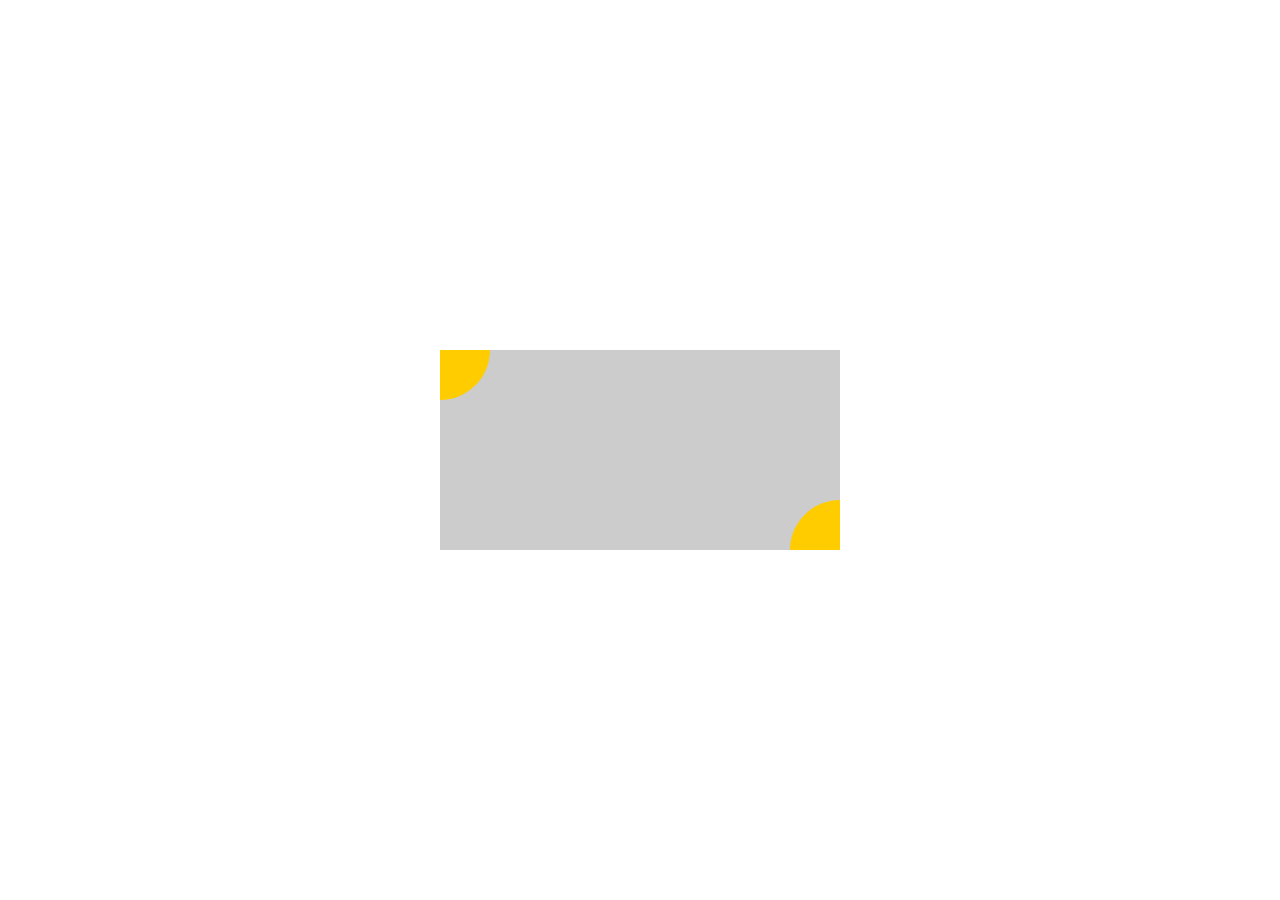
<file: task04/index.html>
<!DOCTYPE html>
<html>
<head>
    <title>任务四：定位和居中问题</title>
    <meta charset="utf-8">
    <link rel="stylesheet" type="text/css" href="task04.css">
</head>
<body>
    <div class="container">
        <div id="circle1"></div>
        <div id="circle2"></div>
    </div>
</body>
</html>
</file>
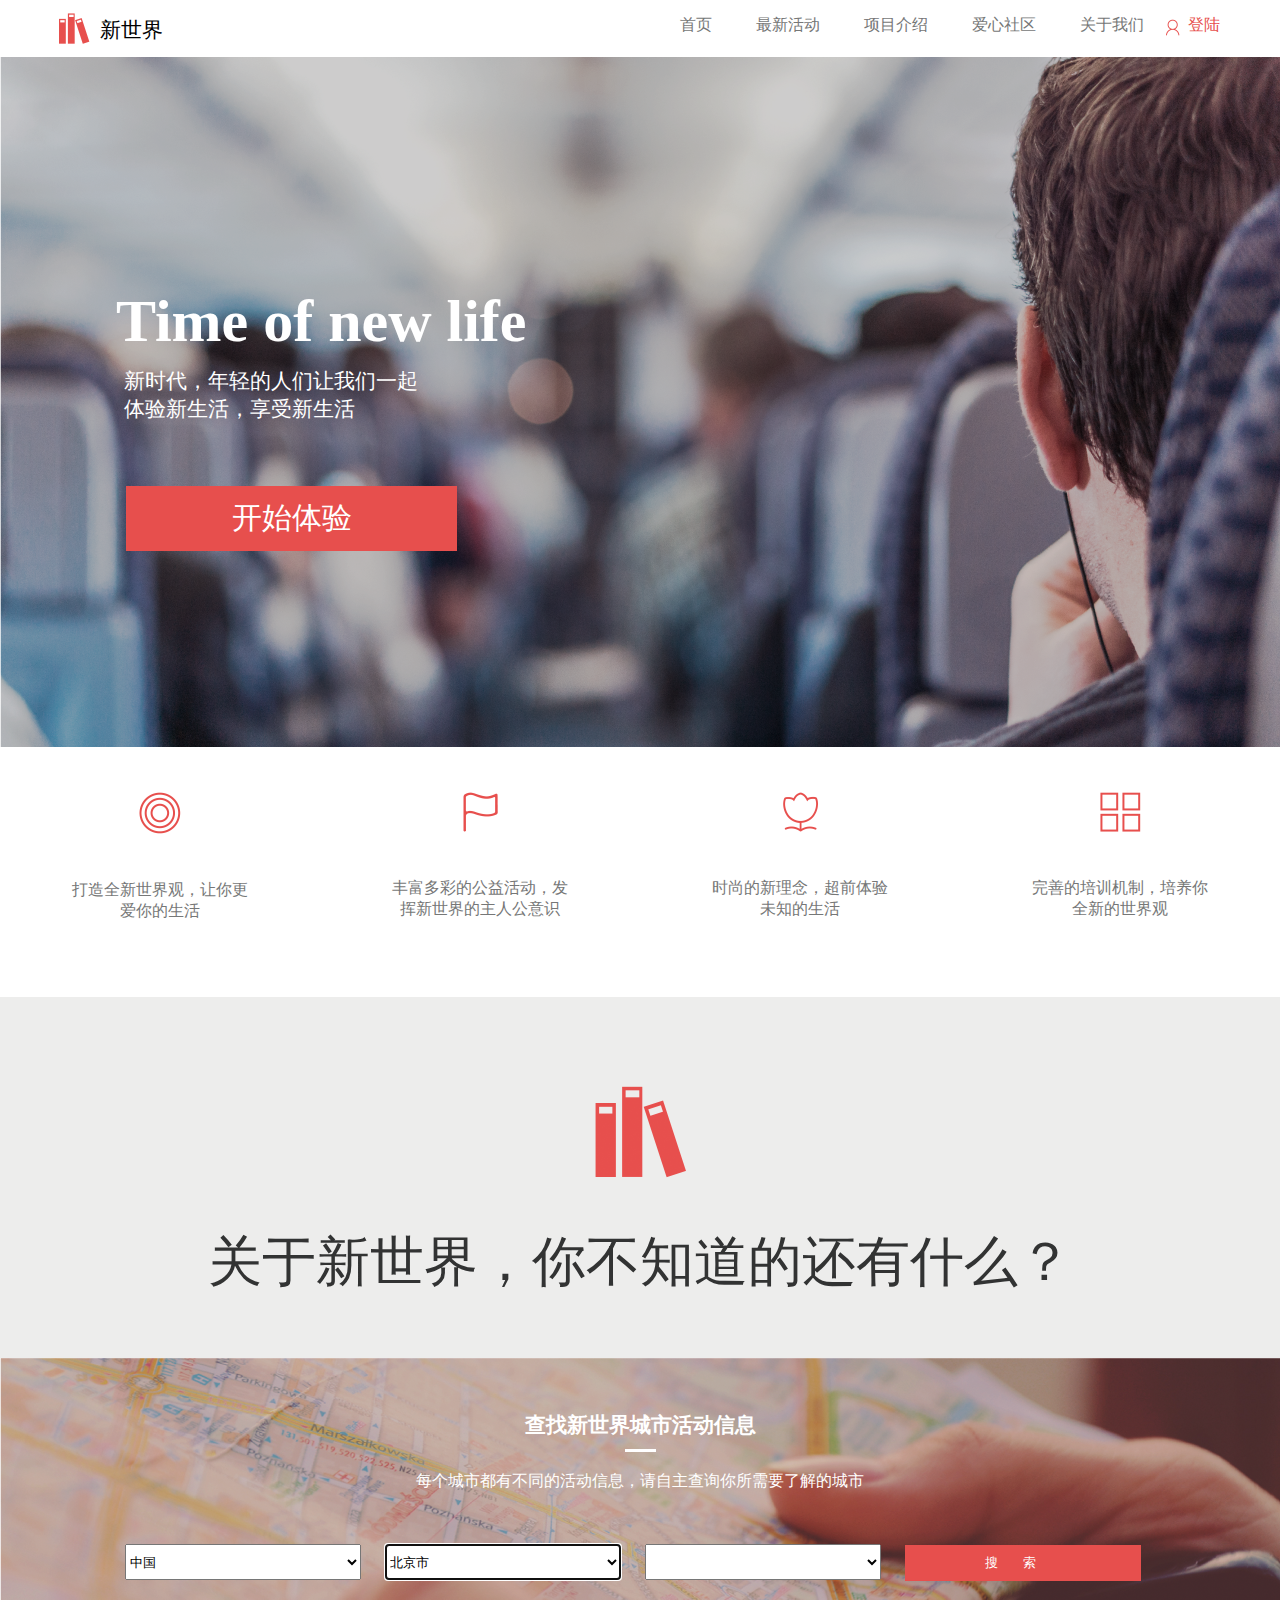
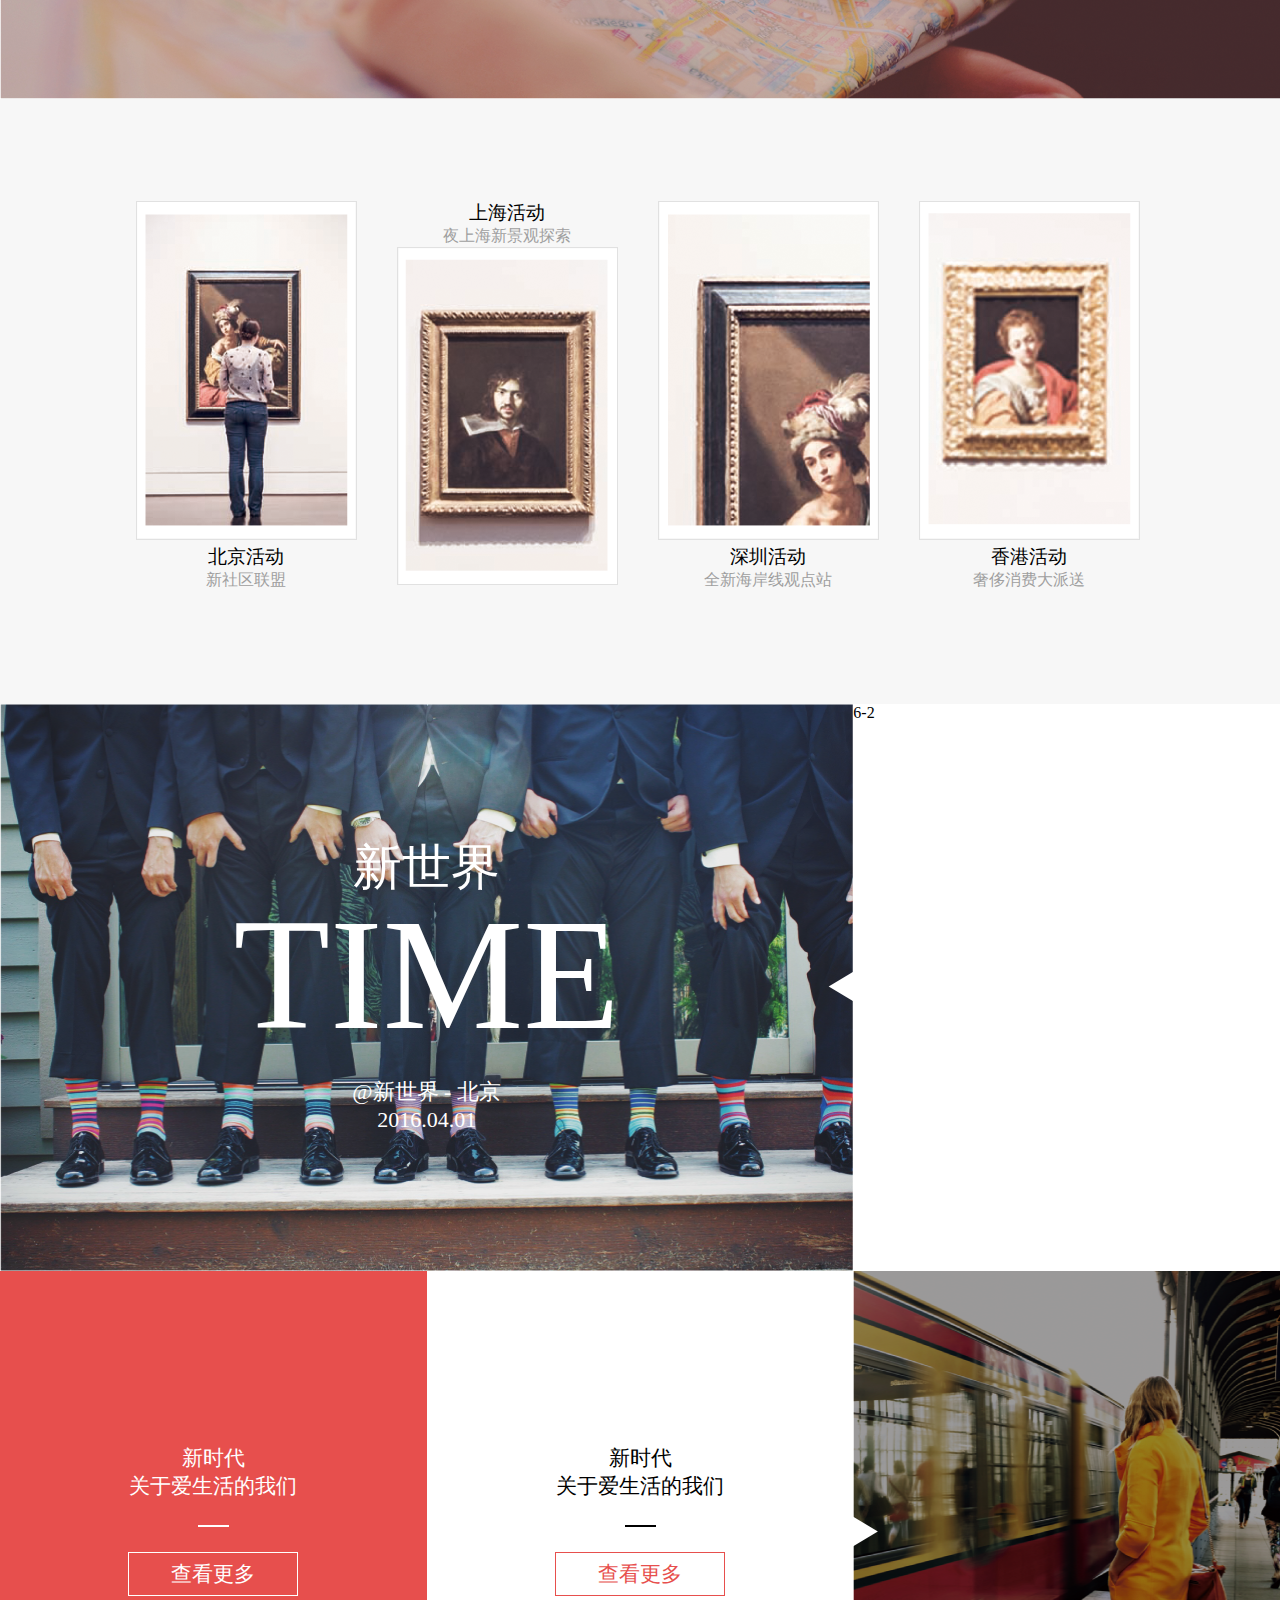
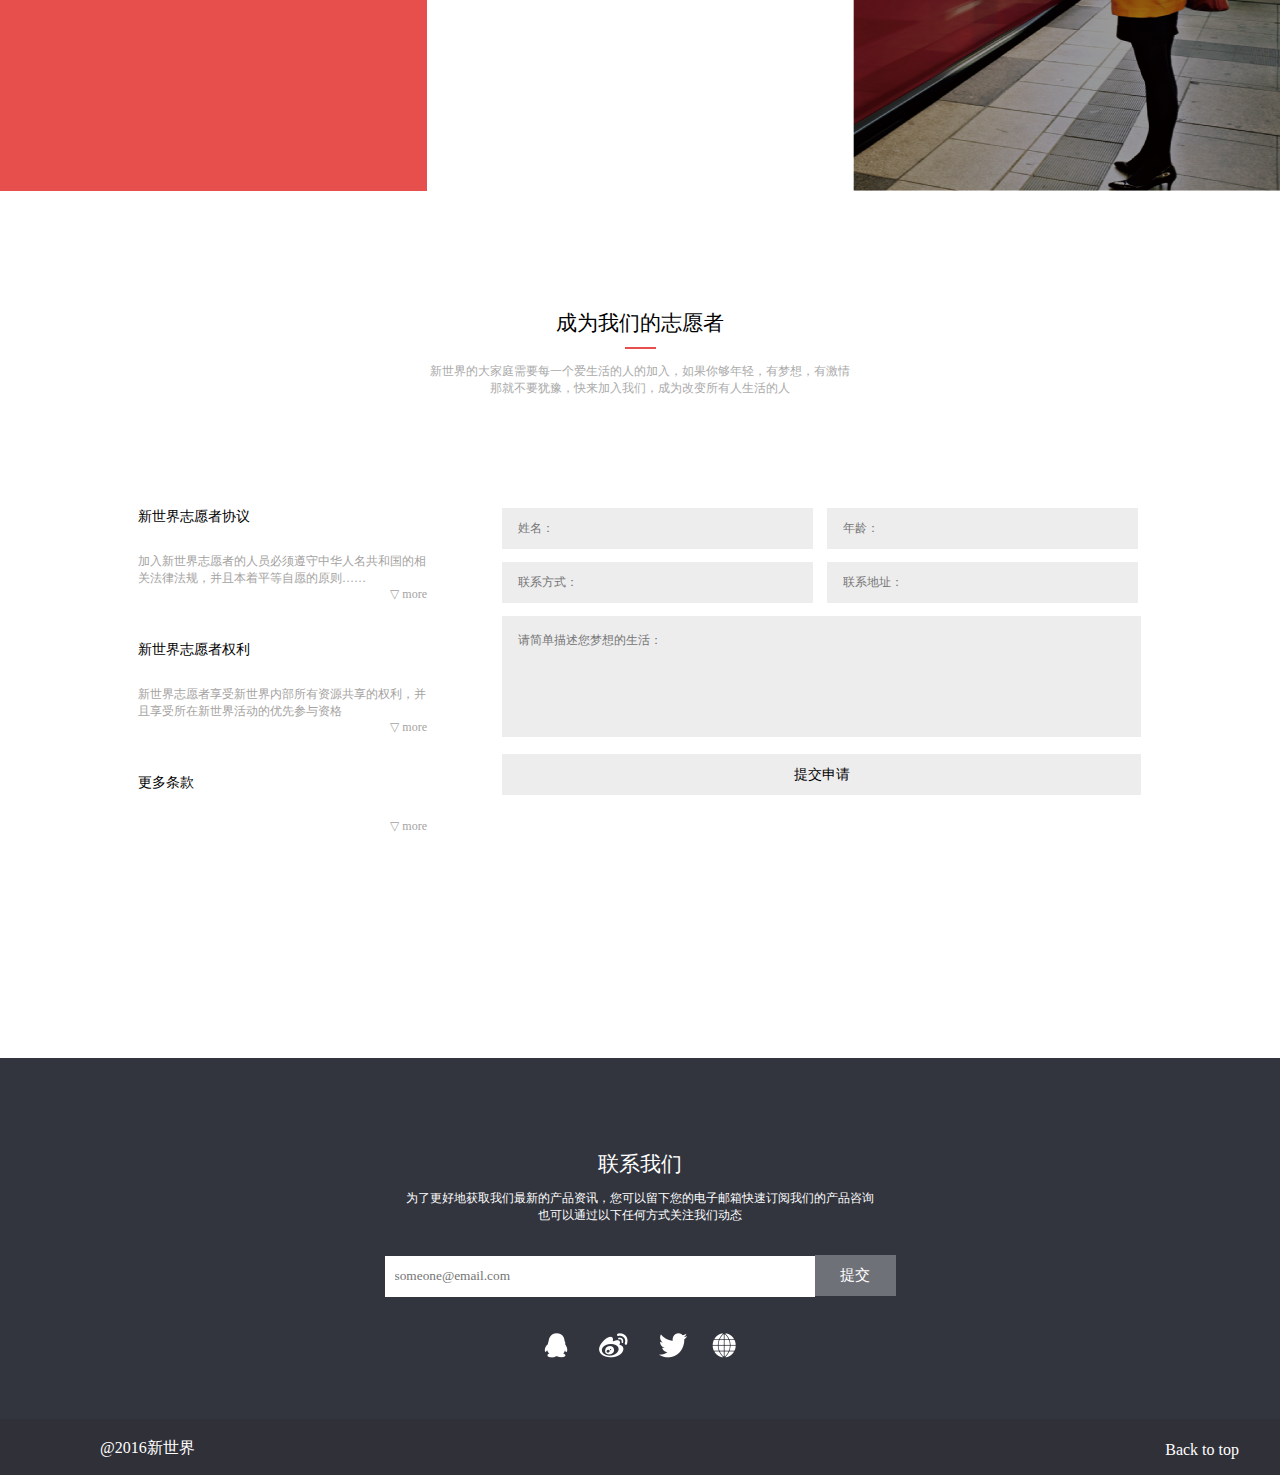
<file: task07/index.html>
<!DOCTYPE html>
<html lang="en">
<head>
    <meta charset="UTF-8">
    <title>实现常见的技术产品官网的页面架构及样式布局</title>
    <link rel="stylesheet" type="text/css" href="css/reset.css">
    <link rel="stylesheet" type="text/css" href="css/main.css">
</head>
<body>
    <div id="page-wrapper">
        <header>
            <nav>
                <img src="images/logo.png" alt="">
                <span>新世界</span>
                <ul>
                    <li><a href="">首页</a></li>
                    <li><a href="">最新活动</a></li>
                    <li><a href="">项目介绍</a></li>
                    <li><a href="">爱心社区</a></li>
                    <li><a href="">关于我们</a></li>
                    <li><a href="">登陆</a></li>
                </ul>
            </nav>
            <img src="images/login.png" alt="">
        </header>

        <section>
            <h1>Time of new life</h1>
            <p>新时代，年轻的人们让我们一起体验新生活，享受新生活</p>
            <div id="btn1" class="btn">
                开始体验
            </div>
        </section>

        <section>
            <div>
                <img src="images/pic2-1.png" alt="">
                <p>打造全新世界观，让你更爱你的生活</p>
            </div>
            <div>
                <img src="images/pic2-2.png" alt="">
                <p>丰富多彩的公益活动，发挥新世界的主人公意识</p>
            </div>
            <div>
                <img src="images/pic2-3.png" alt="">
                <p>时尚的新理念，超前体验未知的生活</p>
            </div>
            <div>
                <img src="images/pic2-4.png" alt="">
                <p>完善的培训机制，培养你全新的世界观</p>
            </div>
        </section>

        <section>
            <img src="images/pic3.png" alt="">
            <p>关于新世界，你不知道的还有什么？</p>
        </section>

        <section>
            <h2>查找新世界城市活动信息</h2>
            <span></span>
            <p>每个城市都有不同的活动信息，请自主查询你所需要了解的城市</p>
            <div id="query-bar">
                <select name="" id="">
                    <option value="">中国</option>
                    <option value="">香港</option>
                    <option value="">澳门</option>
                    <option value="">台湾</option>
                </select>

                <select name="" id="" autofocus="autofocus">
                    <option value="">北京市</option>
                    <option value="">天津市</option>
                    <option value="">河北省</option>
                    <option value="">陕西省</option>
                    <option value="">内蒙古自治区</option>
                    <option value="">辽宁省</option>
                </select>

                <select name="" id=""></select>

                <button>搜索</button>
            </div>
        </section>

        <section>
            <div>
                <div class="pic-container">
                    <img src="images/pic5-1.png" alt="">
                    <h3>北京活动</h3>
                    <p>新社区联盟</p>
                </div>
                <div class="pic-container">
                    <h3>上海活动</h3>
                    <p>夜上海新景观探索</p>
                    <img src="images/pic5-2.png" alt="">
                </div>
                <div class="pic-container">
                    <img src="images/pic5-3.png" alt="">
                    <h3>深圳活动</h3>
                    <p>全新海岸线观点站</p>
                </div>
                <div class="pic-container">
                    <img src="images/pic5-4.png" alt="">
                    <h3>香港活动</h3>
                    <p>奢侈消费大派送</p>
                </div>
            </div>
        </section>
        
        <section>
            <div>
                <p>新世界</p>
                <p>TIME</p>
                <p>@新世界 - 北京<br>2016.04.01</p>
                <img src="images/pic6-2.png" alt="">
            </div>

            <div>6-2</div>
        </section>

        <section>
            <div>
                <p>新时代<br>关于爱生活的我们</p>
                <span></span>
                <button>查看更多</button>
            </div>
            <div>
                <p>新时代<br>关于爱生活的我们</p>
                <span></span>
                <button>查看更多</button>
            </div>
            <div><img src="images/pic7-2.png" alt=""></div>
        </section>

        <section>
            <div>
                <h2>成为我们的志愿者</h2>
                <span></span>
                <p>新世界的大家庭需要每一个爱生活的人的加入，如果你够年轻，有梦想，有激情<br>那就不要犹豫，快来加入我们，成为改变所有人生活的人</p>
            </div>
            <form action="">
                <input type="text" placeholder="姓名：">
                <input type="text" placeholder="年龄：">
                <input type="text" placeholder="联系方式：">
                <input type="text" placeholder="联系地址：">
                <textarea name="" id="" placeholder="请简单描述您梦想的生活："></textarea>
                <button>提交申请</button>
            </form>
            <div>
                <div>
                    <h3>新世界志愿者协议</h3>
                    <p>加入新世界志愿者的人员必须遵守中华人名共和国的相关法律法规，并且本着平等自愿的原则……</p>
                    <p><a href="">▽ more</a></p>
                </div>
                <div>
                    <h3>新世界志愿者权利</h3>
                    <p>新世界志愿者享受新世界内部所有资源共享的权利，并且享受所在新世界活动的优先参与资格</p>
                    <p><a href="">▽ more</a></p>
                </div>
                <div>
                    <h3>更多条款</h3>
                    <p><a href="">▽ more</a></p>
                </div>
            </div>
        </section>

        <section>
            <h2>联系我们</h2>
            <p>为了更好地获取我们最新的产品资讯，您可以留下您的电子邮箱快速订阅我们的产品咨询<br>也可以通过以下任何方式关注我们动态</p>
            <form class="contact-bar">
                <input type="email" placeholder="someone@email.com">
                <button type="submit">提交</button>
            </form>
            <div>
                <a href=""><img src="images/pic9-1.png" alt=""></a>
                <a href=""><img src="images/pic9-2.png" alt=""></a>
                <a href=""><img src="images/pic9-3.png" alt=""></a>
                <a href=""><img src="images/pic9-4.png" alt=""></a>
            </div>
        </section>

        <footer>
            <span>@2016新世界</span>
            <a href="#">Back to top</a>
        </footer>
    </div>
</body>
</html>
</file>
<file: task04/task04.css>
div.container {
    width: 400px;
    height: 200px;
    background-color: #ccc;
    overflow: hidden;
    position: absolute;
    top: 50%;
    margin-top: -100px;
    left: 50%;
    margin-left: -200px;
}
#circle1,
#circle2 {
    background-color: #fc0;
    width: 100px;
    height: 100px;
    border-radius: 50px;
    position: absolute;
}
#circle1 {
    top: -50px;
    left: -50px;
}
#circle2 {
    bottom: -50px;
    left: 350px;
}
</file>
<file: task07/css/main.css>
@charset "UTF-8";
#page-wrapper {
  min-width: 1280px;
  /*display: flex;*/ }

header {
  height: 57px;
  width: 100%;
  position: relative; }
  header nav {
    height: 100%; }
    header nav img {
      margin-left: 59px;
      margin-top: 13px; }
    header nav span {
      display: inline-block;
      position: absolute;
      top: 16px;
      left: 100px;
      font-size: 21px;
      font-family: "黑体"; }
    header nav ul {
      list-style: none;
      float: right;
      display: inline-block;
      height: 100%;
      margin-right: 40px; }
      header nav ul li {
        display: inline-block;
        padding: 15px 20px; }
        header nav ul li a {
          color: #767777;
          text-decoration: none; }
      header nav ul li:last-child a {
        color: #e74f4d; }
  header > img {
    position: absolute;
    top: 19px;
    right: 100px; }

section:nth-of-type(1) {
  width: 100%;
  height: 690px;
  background-image: url("../images/pic1.png");
  background-size: 100% 100%;
  color: #fff;
  position: relative; }
  section:nth-of-type(1) h1 {
    font-size: 60px;
    position: absolute;
    left: 116px;
    top: 230px; }
  section:nth-of-type(1) p {
    font-size: 21px;
    width: 294px;
    position: absolute;
    left: 124px;
    top: 310px; }
  section:nth-of-type(1) #btn1 {
    width: 331px;
    height: 65px;
    background-color: #e74f4d;
    font-size: 30px;
    position: absolute;
    left: 126px;
    top: 429px; }

.btn {
  display: flex;
  justify-content: center;
  align-items: center;
  cursor: pointer; }

section:nth-of-type(2) {
  width: 100%;
  height: 250px;
  display: flex;
  justify-content: space-between; }
  section:nth-of-type(2) div {
    display: inline-block;
    width: 100%;
    color: #767777;
    /*@include testborder;*/
    /*display: flex;*/ }
    section:nth-of-type(2) div img {
      display: block;
      margin-top: 45px;
      margin-left: auto;
      margin-right: auto; }
    section:nth-of-type(2) div p {
      width: 176px;
      text-align: center;
      margin-top: 46px;
      margin-left: auto;
      margin-right: auto; }

section:nth-of-type(3) {
  width: 100%;
  height: 361px;
  background-color: #ededec;
  padding-top: 89px; }
  section:nth-of-type(3) img {
    display: block;
    margin-left: auto;
    margin-right: auto; }
  section:nth-of-type(3) p {
    color: #323333;
    font-size: 54px;
    font-family: "黑体";
    text-align: center;
    margin-top: 48px; }

section:nth-of-type(4) {
  width: 100%;
  height: 341px;
  position: relative;
  background-image: url("../images/pic4.png");
  background-size: 100% 100%;
  color: #fff;
  padding-top: 53px; }
  section:nth-of-type(4) h2 {
    text-align: center;
    font-size: 21px; }
  section:nth-of-type(4) p {
    text-align: center;
    margin-top: 19px; }
  section:nth-of-type(4) div#query-bar {
    margin-top: 52px;
    width: 1030px;
    display: block;
    margin-left: auto;
    margin-right: auto; }
    section:nth-of-type(4) div#query-bar select,
    section:nth-of-type(4) div#query-bar button {
      width: 236px;
      height: 36px; }
    section:nth-of-type(4) div#query-bar select {
      margin-right: 20px; }
    section:nth-of-type(4) div#query-bar button {
      background-color: #e74f4d;
      color: #fff;
      border: 0;
      letter-spacing: 25px;
      text-align: center; }
  section:nth-of-type(4) span {
    width: 31px;
    border-top: 3px #fff solid;
    display: block;
    margin-left: auto;
    margin-right: auto;
    margin-top: 10px; }

section:nth-of-type(5) {
  width: 100%;
  height: 605px;
  background-color: #f7f7f7;
  padding-top: 101px; }
  section:nth-of-type(5) > div {
    width: 1009px;
    display: block;
    margin-left: auto;
    margin-right: auto; }
    section:nth-of-type(5) > div div.pic-container {
      display: inline-block; }
      section:nth-of-type(5) > div div.pic-container h3 {
        font-weight: normal;
        text-align: center; }
      section:nth-of-type(5) > div div.pic-container p {
        color: #9f9f9f;
        text-align: center; }
      section:nth-of-type(5) > div div.pic-container img {
        border: 1px solid #e1e1e1; }
    section:nth-of-type(5) > div div.pic-container:nth-of-type(-n+3) {
      margin-right: 36px; }

section:nth-of-type(6) {
  display: flex;
  width: 100%;
  height: 567px; }
  section:nth-of-type(6) div:nth-of-type(1) {
    flex: 2;
    color: #fff;
    background-image: url("../images/pic6-1.png");
    background-size: 100% 100%;
    position: relative; }
    section:nth-of-type(6) div:nth-of-type(1) p {
      text-align: center; }
    section:nth-of-type(6) div:nth-of-type(1) p:nth-of-type(1) {
      font-size: 49px;
      margin-top: 131px; }
    section:nth-of-type(6) div:nth-of-type(1) p:nth-of-type(2) {
      font-size: 158px;
      margin-top: 11px;
      padding: 0;
      line-height: 126px; }
    section:nth-of-type(6) div:nth-of-type(1) p:nth-of-type(3) {
      font-size: 22px;
      margin-top: 39px; }
    section:nth-of-type(6) div:nth-of-type(1) img {
      position: absolute;
      top: 267px;
      right: -1px; }
  section:nth-of-type(6) div:nth-of-type(2) {
    flex: 1; }

section:nth-of-type(7) {
  width: 100%;
  height: 520px;
  display: flex; }
  section:nth-of-type(7) > div {
    flex: 1;
    font-size: 21px;
    text-align: center;
    padding-top: 173px; }
    section:nth-of-type(7) > div span {
      display: block;
      width: 31px;
      display: block;
      margin-left: auto;
      margin-right: auto;
      margin-top: 25px;
      margin-bottom: 25px;
      border-top: 2px solid #fff; }
    section:nth-of-type(7) > div button {
      width: 170px;
      height: 44px;
      border: 0;
      cursor: pointer;
      font-size: 21px; }
  section:nth-of-type(7) div:nth-of-type(1) {
    background-color: #e74f4d;
    color: #fff; }
    section:nth-of-type(7) div:nth-of-type(1) button {
      border: #fff 1px solid;
      background-color: #e74f4d;
      color: #fff; }
  section:nth-of-type(7) div:nth-of-type(2) span {
    border-color: #000; }
  section:nth-of-type(7) div:nth-of-type(2) button {
    border: #e74f4d 1px solid;
    background-color: #fff;
    color: #e74f4d; }
  section:nth-of-type(7) div:nth-of-type(3) {
    background-image: url("../images/pic7-1.png");
    background-size: 100% 100%;
    position: relative; }
    section:nth-of-type(7) div:nth-of-type(3) img {
      position: absolute;
      top: 245px;
      left: -1px; }

section:nth-of-type(8) {
  width: 100%;
  height: 749px; }
  section:nth-of-type(8) > div:nth-of-type(1) {
    text-align: center;
    margin-bottom: 111px; }
    section:nth-of-type(8) > div:nth-of-type(1) h2 {
      font-size: 21px;
      font-family: "黑体";
      margin-top: 118px;
      font-weight: normal; }
    section:nth-of-type(8) > div:nth-of-type(1) span {
      display: block;
      width: 31px;
      display: block;
      margin-left: auto;
      margin-right: auto;
      border-top: 2px solid #e74f4d;
      margin-top: 10px; }
    section:nth-of-type(8) > div:nth-of-type(1) p {
      font-size: 12px;
      margin-top: 14px;
      color: #aaa; }
  section:nth-of-type(8) > div:nth-of-type(2) {
    width: 289px;
    margin-left: 138px; }
    section:nth-of-type(8) > div:nth-of-type(2) div {
      margin-bottom: 39px; }
      section:nth-of-type(8) > div:nth-of-type(2) div h3 {
        font-size: 14px;
        font-weight: normal;
        font-family: "黑体";
        margin-bottom: 27px; }
      section:nth-of-type(8) > div:nth-of-type(2) div p {
        font-size: 12px;
        font-family: "宋体";
        color: #a5a3a2; }
      section:nth-of-type(8) > div:nth-of-type(2) div p:last-child {
        text-align: right; }
        section:nth-of-type(8) > div:nth-of-type(2) div p:last-child a {
          color: #a5a3a2;
          text-decoration: none; }
  section:nth-of-type(8) form {
    width: 639px;
    float: right;
    margin-right: 139px; }
    section:nth-of-type(8) form input,
    section:nth-of-type(8) form textarea,
    section:nth-of-type(8) form button {
      background-color: #ededee;
      border: 0;
      margin-bottom: 13px;
      font-size: 12px; }
    section:nth-of-type(8) form input {
      width: 311px;
      height: 41px;
      padding-left: 16px; }
    section:nth-of-type(8) form input:nth-of-type(even) {
      margin-left: 10px; }
    section:nth-of-type(8) form textarea {
      width: 639px;
      height: 121px;
      padding: 16px;
      resize: none; }
    section:nth-of-type(8) form button {
      width: 639px;
      height: 41px;
      font-family: "黑体";
      cursor: pointer;
      font-size: 14px; }

section:nth-of-type(9) {
  width: 100%;
  height: 361px;
  background-color: #32353e;
  color: #fff;
  text-align: center;
  padding-top: 92px; }
  section:nth-of-type(9) h2 {
    font-weight: normal;
    font-size: 21px;
    font-family: "黑体"; }
  section:nth-of-type(9) p {
    margin-top: 12px;
    font-size: 12px;
    margin-bottom: 31px;
    font-family: "宋体"; }
  section:nth-of-type(9) form {
    width: 520px;
    height: 41px;
    display: block;
    margin-left: auto;
    margin-right: auto; }
    section:nth-of-type(9) form input,
    section:nth-of-type(9) form button {
      display: inline-block;
      border-width: 0; }
    section:nth-of-type(9) form input {
      width: 430px;
      height: 100%;
      padding-left: 10px; }
    section:nth-of-type(9) form button {
      width: 81px;
      height: 100%;
      color: #fff;
      font-size: 15px;
      font-family: "微软雅黑";
      background-color: #6f7178;
      cursor: pointer;
      margin-left: -4px; }
  section:nth-of-type(9) div {
    margin-top: 37px; }
    section:nth-of-type(9) div a:nth-of-type(-n+2) {
      margin-right: 27px; }
    section:nth-of-type(9) div a:nth-of-type(3) {
      margin-right: 20px; }

footer {
  width: 100%;
  height: 56px;
  background-color: #303039;
  position: relative; }
  footer span,
  footer a {
    color: #fff;
    text-decoration: none;
    position: absolute;
    font-family: "宋体"; }
  footer span {
    left: 100px;
    bottom: 16px; }
  footer a {
    right: 41px;
    bottom: 16px; }
</file>
